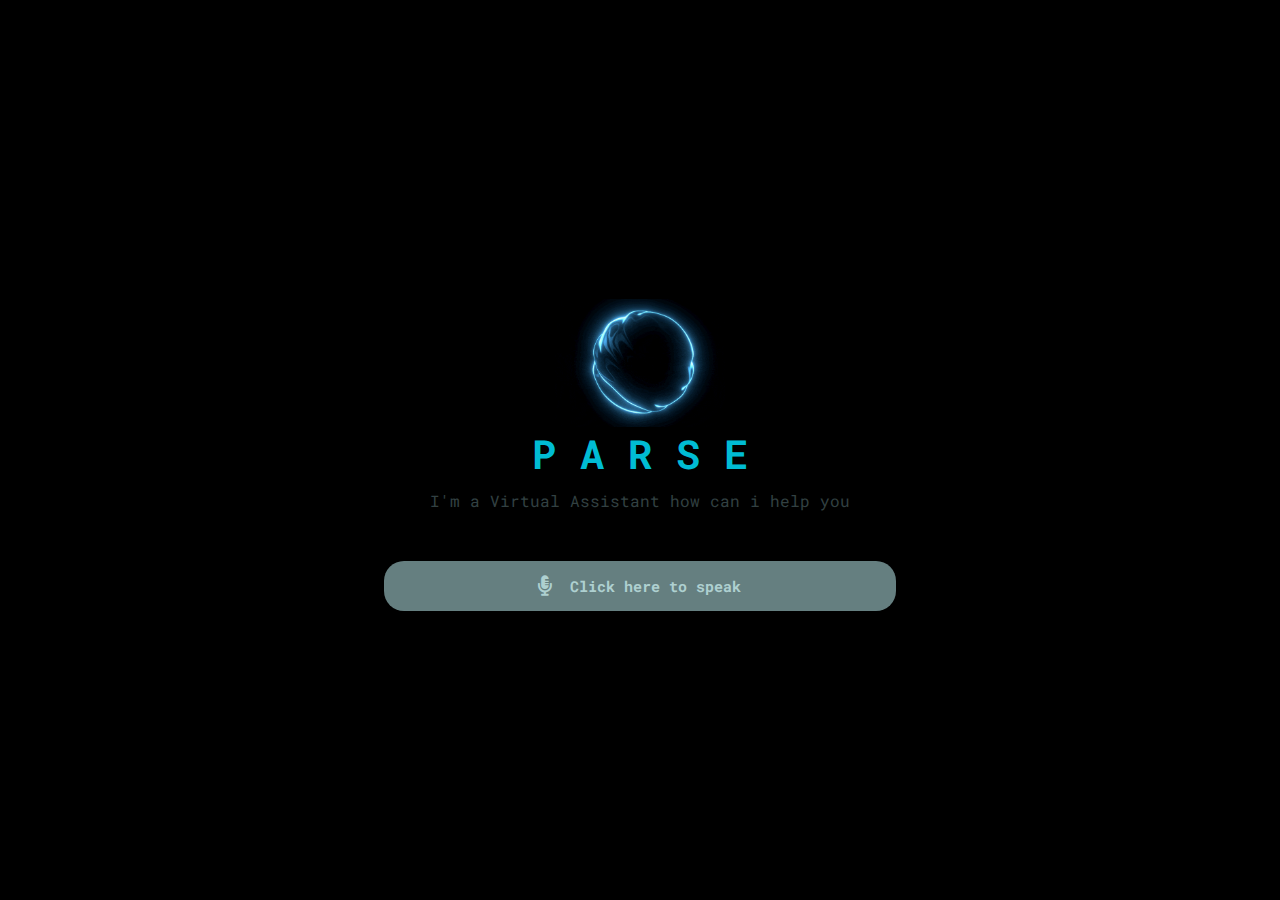
<file: index.html>
<!DOCTYPE html>
<html lang="en">

<head>
    <meta charset="UTF-8">
    <meta http-equiv="X-UA-Compatible" content="IE=edge">
    <meta name="viewport" content="width=device-width, initial-scale=1.0">
    <title>Parse - Virtual Assistant</title>

    <!---- CSS Linkage ------>
    <link rel="stylesheet" href="style.css">

    <!---- Font Awesome Cdn Linkage ------>
    <link rel="stylesheet" href="https://cdnjs.cloudflare.com/ajax/libs/font-awesome/5.15.3/css/all.min.css">

</head>

<body>
    <section class="main">
        <div class="image-container">
            <div class="image">
                <img src="gif.gif" alt="image">
            </div>
            <h1>P A R S E</h1>
            <p>I'm a Virtual Assistant how can i help you</p>
        </div>
        <div class="input">
            <button class="talk"><i class="fas fa-microphone-alt"></i></button>
            <h1 class="content"> Click here to speak</h1>
        </div>
    </section>

    <!------- Js Linkage --------->
    <script src="app.js"></script>
</body>

</html>
</file>
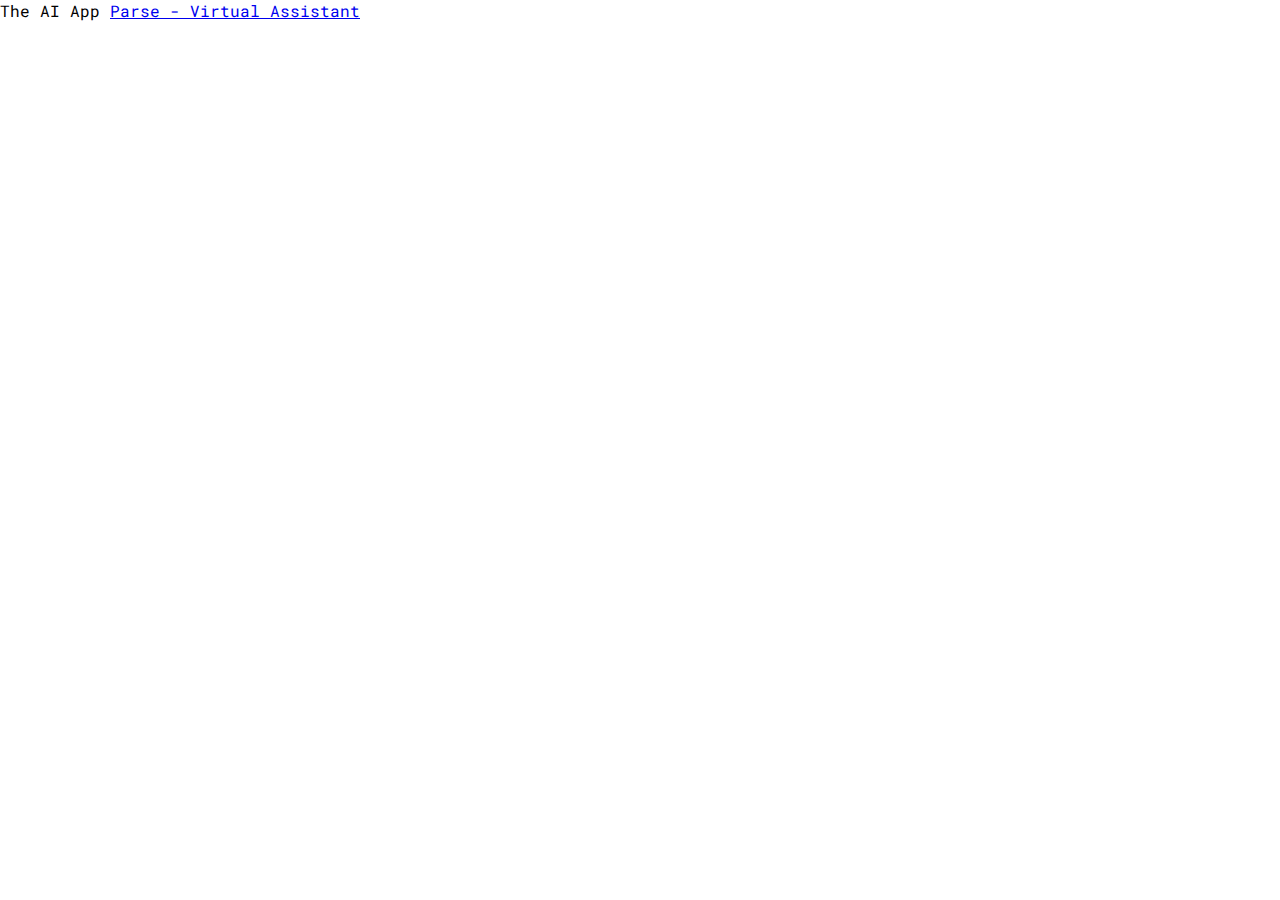
<file: oasis.html>
<!DOCTYPE html>
<!--[if lt IE 7]>      <html class="no-js lt-ie9 lt-ie8 lt-ie7"> <![endif]-->
<!--[if IE 7]>         <html class="no-js lt-ie9 lt-ie8"> <![endif]-->
<!--[if IE 8]>         <html class="no-js lt-ie9"> <![endif]-->
<!--[if gt IE 8]>      <html class="no-js"> <!--<![endif]-->
<html>
    <head>
        <meta charset="utf-8">
        <meta http-equiv="X-UA-Compatible" content="IE=edge">
        <title>The AI App</title>
        <meta name="description" content="">
        <meta name="viewport" content="width=device-width, initial-scale=1">
        <link rel="stylesheet" href="style.css">
    </head>
    <body>
        <header>
            <div class="header">
                The AI App
                <a href="parse.html">Parse - Virtual Assistant</a>
            
            </div>
        </header>
        
        <script src="" async defer></script>
    </body>
</html>
</file>
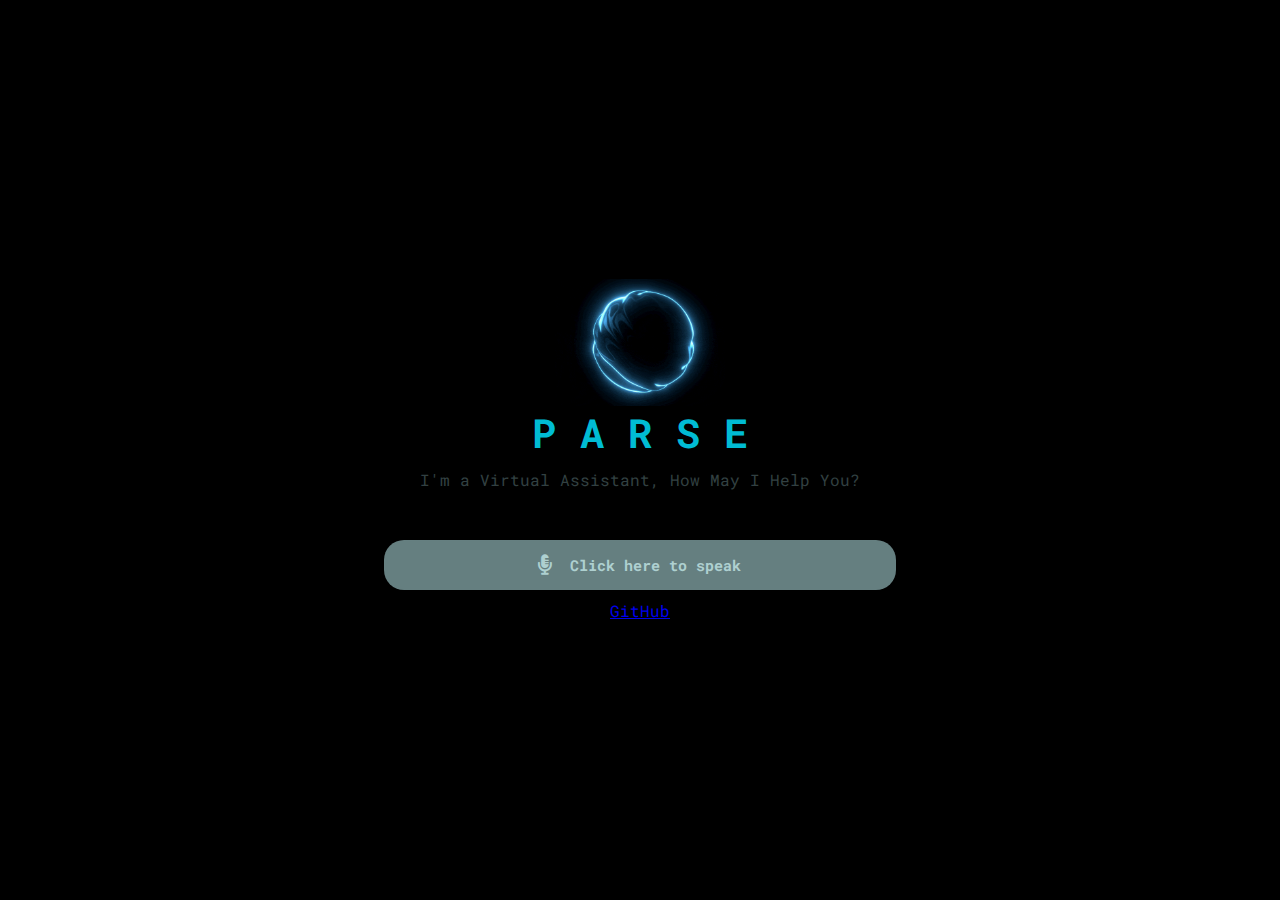
<file: parse.html>
<!DOCTYPE html>
<html lang="en">

<head>
    <meta charset="UTF-8">
    <meta http-equiv="X-UA-Compatible" content="IE=edge">
    <meta name="viewport" content="width=device-width, initial-scale=1.0">
    <title>Parse - Virtual Assistant</title>

    <!---- CSS Linkage ------>
    <link rel="stylesheet" href="parse.css">

    <!---- Font Awesome Cdn Linkage ------>
    <link rel="stylesheet" href="https://cdnjs.cloudflare.com/ajax/libs/font-awesome/5.15.3/css/all.min.css">

</head>

<body>
    <section class="main">
        <div class="image-container">
            <div class="image">
                <img src="gif.gif" alt="image">
            </div>
            <h1>P A R S E</h1>
            <p id="hi-text">I'm a Virtual Assistant, How May I Help You?</p>
        </div>
        <div class="input">
            <button class="talk"><i class="fas fa-microphone-alt"></i></button>
            <h1 class="content"> Click here to speak</h1>
        </div>
        <div class="github">
            <a href="https://github.com/DiamondBr3aker/Parse">GitHub</a>
        </div>
    </section>

    <!------- Js Linkage --------->
    <script src="parse.js"></script>
</body>

</html>
</file>
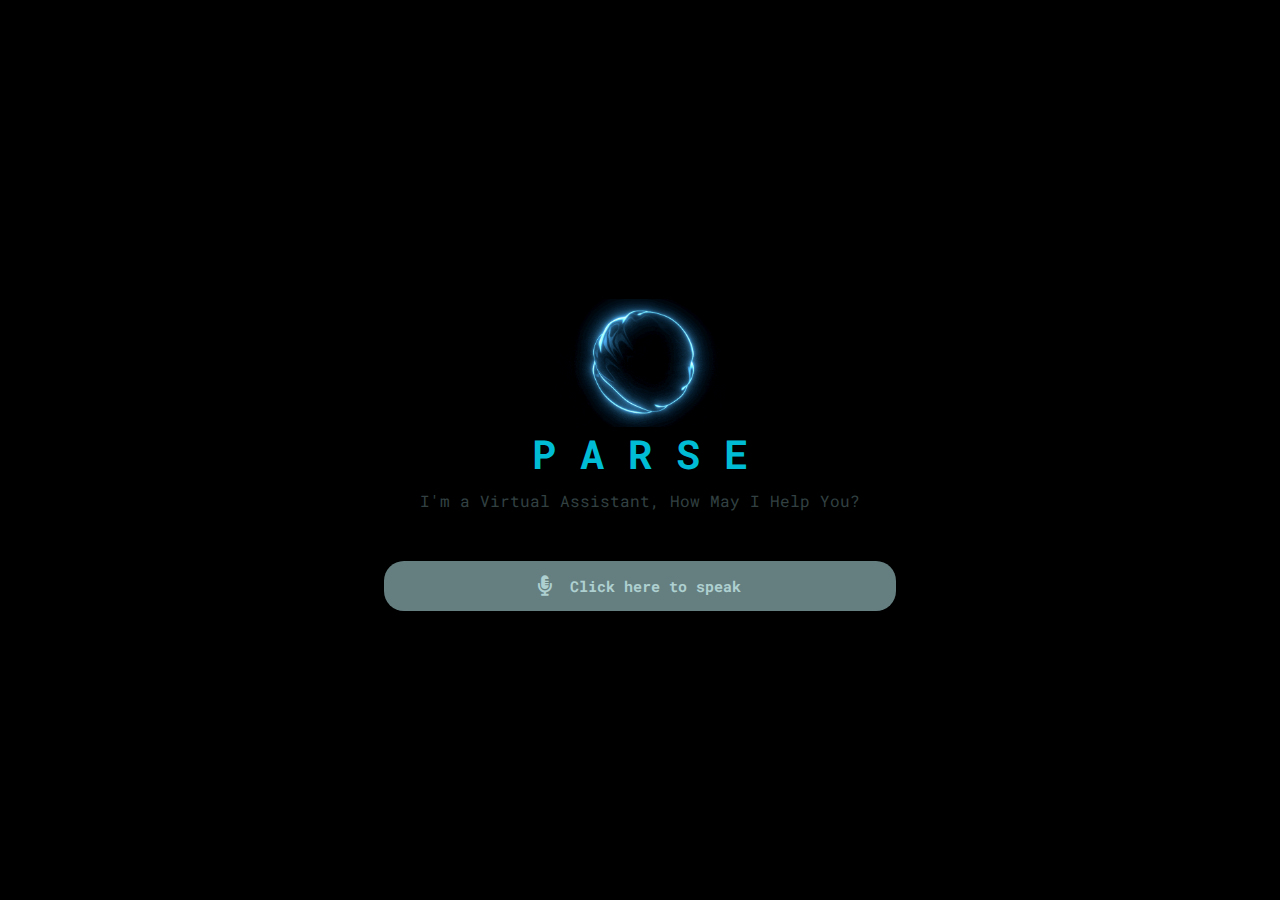
<file: templates/parse.html>
<!DOCTYPE html>
<html lang="en">

<head>
    <meta charset="UTF-8">
    <meta http-equiv="X-UA-Compatible" content="IE=edge">
    <meta name="viewport" content="width=device-width, initial-scale=1.0">
    <title>Parse - Virtual Assistant</title>

    <!---- CSS Linkage ------>
    <link rel="stylesheet" href="/static/parse.css">

    <!---- Font Awesome Cdn Linkage ------>
    <link rel="stylesheet" href="https://cdnjs.cloudflare.com/ajax/libs/font-awesome/5.15.3/css/all.min.css">

</head>

<body>
    <section class="main">
        <div class="image-container">
            <div class="image">
                <img src="gif.gif" alt="image">
            </div>
            <h1>P A R S E</h1>
            <p id="hi-text">I'm a Virtual Assistant, How May I Help You?</p>
        </div>
        <div class="input">
            <button class="talk"><i class="fas fa-microphone-alt"></i></button>
            <h1 class="content"> Click here to speak</h1>
        </div>
    </section>

    <!------- Js Linkage --------->
    <script src="/static/parse.js"></script>
</body>

</html>
</file>
<file: style.css>
@import url("https://fonts.googleapis.com/css2?family=Roboto+Mono:wght@100;200;300;400;500;600;700&display=swap");

* {
  margin: 0;
  padding: 0;
  box-sizing: border-box;
  font-family: "Roboto Mono", monospace;
}

.main {
  min-height: 100vh;
  position: relative;
  width: 100%;
  background: #000;
  display: flex;
  flex-direction: column;
  align-items: center;
  justify-content: center;
}

.main .image-container {
  padding: 10px;
}

.main .image-container .image {
  width: 100%;
  display: flex;
  align-items: center;
  justify-content: center;
}

.main .image-container .image img {
  width: 170px;
  align-items: center;
}

.main .image-container h1 {
  color: #00bcd4;
  text-align: center;
  margin-bottom: 10px;
  font-size: 40px;
}

.main .image-container p {
  color: #324042;
  text-align: center;
  margin-bottom: 40px;
}

.main .input {
  display: flex;
  justify-content: center;
  align-items: center;
  width: 40vw;
  height: 50px;
  border-radius: 20px;
  background: rgb(202 253 255 / 50%);
}

.main .input .talk {
  background: transparent;
  outline: none;
  border: none;
  width: 50px;
  height: 50px;
  display: flex;
  justify-content: center;
  align-items: center;
  font-size: 15px;
  cursor: pointer;
}

.main .input .talk i {
  font-size: 20px;
  color: #aed0d0;
}

.main .input .content {
  color: #aed0d0;
  font-size: 15px;
  margin-right: 20px;
}
</file>
<file: parse.css>
@import url("https://fonts.googleapis.com/css2?family=Roboto+Mono:wght@100;200;300;400;500;600;700&display=swap");

* {
  margin: 0;
  padding: 0;
  box-sizing: border-box;
  font-family: "Roboto Mono", monospace;
}

.main {
  min-height: 100vh;
  position: relative;
  width: 100%;
  background: #000;
  display: flex;
  flex-direction: column;
  align-items: center;
  justify-content: center;
}

.main .github {
  color: white;
  background: black;
  align-items: right;
  justify-content: right;
  padding: 10px;
  position: bottom;
}

.main .image-container {
  padding: 10px;
}

.main .image-container .image {
  width: 100%;
  display: flex;
  align-items: center;
  justify-content: center;
}

.main .image-container .image img {
  width: 170px;
  align-items: center;
}

.main .image-container h1 {
  color: #00bcd4;
  text-align: center;
  margin-bottom: 10px;
  font-size: 40px;
}

.main .image-container p {
  color: #324042;
  text-align: center;
  margin-bottom: 40px;
}

.main .input {
  display: flex;
  justify-content: center;
  align-items: center;
  width: 40vw;
  height: 50px;
  border-radius: 20px;
  background: rgb(202 253 255 / 50%);
}

.main .input .talk {
  background: transparent;
  outline: none;
  border: none;
  width: 50px;
  height: 50px;
  display: flex;
  justify-content: center;
  align-items: center;
  font-size: 15px;
  cursor: pointer;
}

.main .input .talk i {
  font-size: 20px;
  color: #aed0d0;
}

.main .input .content {
  color: #aed0d0;
  font-size: 15px;
  margin-right: 20px;
}
</file>
<file: static/parse.css>
@import url("https://fonts.googleapis.com/css2?family=Roboto+Mono:wght@100;200;300;400;500;600;700&display=swap");

* {
  margin: 0;
  padding: 0;
  box-sizing: border-box;
  font-family: "Roboto Mono", monospace;
}

.main {
  min-height: 100vh;
  position: relative;
  width: 100%;
  background: black;
  display: flex;
  flex-direction: column;
  align-items: center;
  justify-content: center;
}

.main .image-container {
  padding: 10px;
}

.main .image-container .image {
  width: 100%;
  display: flex;
  align-items: center;
  justify-content: center;
}

.main .image-container .image img {
  width: 170px;
  align-items: center;
}

.main .image-container h1 {
  color: #00bcd4;
  text-align: center;
  margin-bottom: 10px;
  font-size: 40px;
}

.main .image-container p {
  color: #324042;
  text-align: center;
  margin-bottom: 40px;
}

.main .input {
  display: flex;
  justify-content: center;
  align-items: center;
  width: 40vw;
  height: 50px;
  border-radius: 20px;
  background: rgb(202 253 255 / 50%);
}

.main .input .talk {
  background: transparent;
  outline: none;
  border: none;
  width: 50px;
  height: 50px;
  display: flex;
  justify-content: center;
  align-items: center;
  font-size: 15px;
  cursor: pointer;
}

.main .input .talk i {
  font-size: 20px;
  color: #aed0d0;
}

.main .input .content {
  color: #aed0d0;
  font-size: 15px;
  margin-right: 20px;
}
</file>
